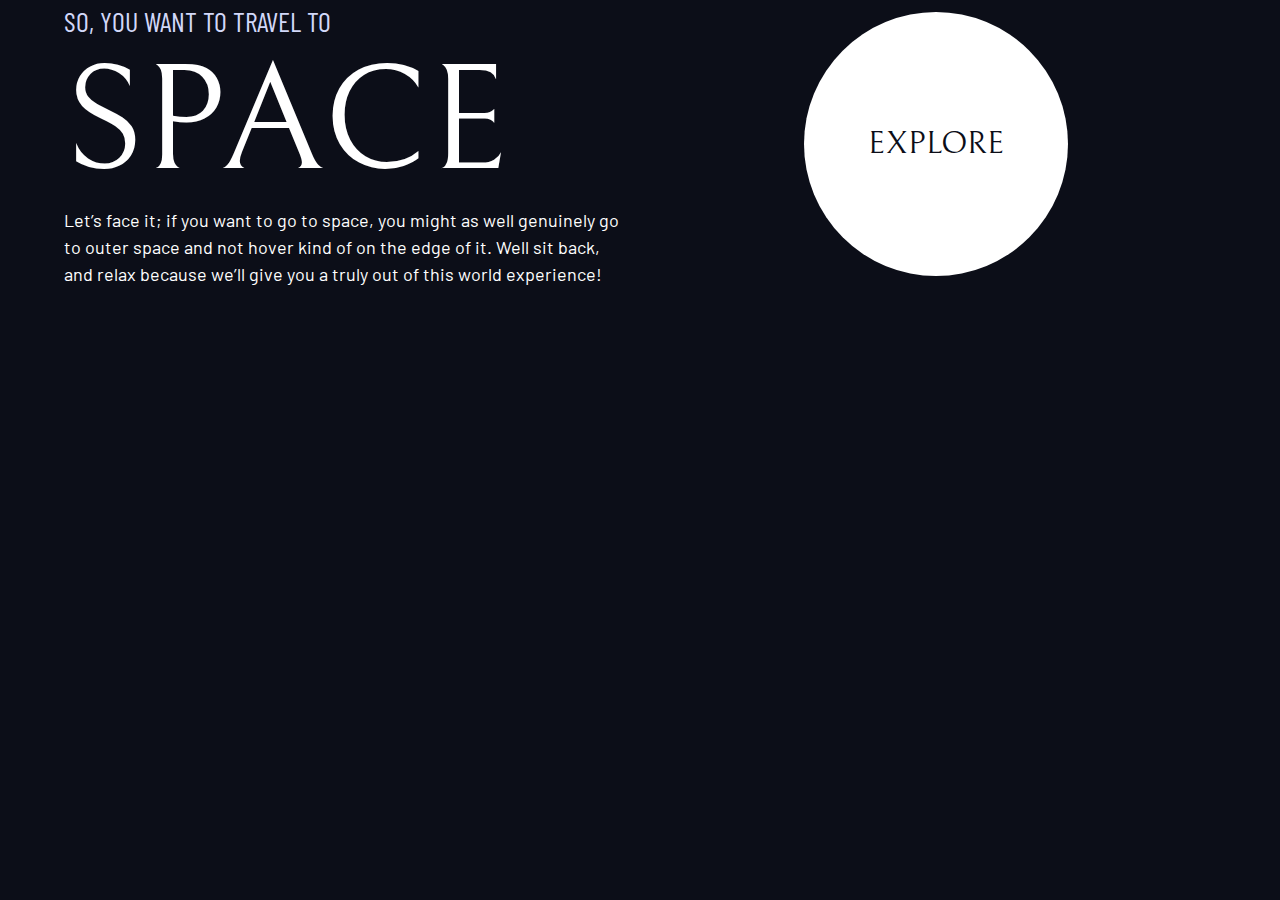
<file: index.html>
<!DOCTYPE html>
<html lang="en">

<head>
  <meta charset="UTF-8">
  <meta name="viewport" content="width=device-width, initial-scale=1.0">

  <link rel="icon" type="image/png" sizes="32x32" href="./assets/favicon-32x32.png">

  <title>Frontend Mentor | Space tourism website</title>

  <!-- Google fonts -->
  <link rel="preconnect" href="https://fonts.googleapis.com">
  <link rel="preconnect" href="https://fonts.gstatic.com" crossorigin>
  <link
    href="https://fonts.googleapis.com/css2?family=Barlow+Condensed:wght@400;700&family=Bellefair&family=Barlow:wght@400;700&display=swap"
    rel="stylesheet">

  <link rel="stylesheet" href="styles/design-system.css">

</head>

<body>

  <div class="page-wrapper flow">
    <!-- <header class="primary-header flex">
      <div class="logo">
        <img src="assets/shared/logo.svg" alt="space tourism logo">
      </div>
      <nav>
        <ul class="primary-navigation underline-indicators flex">
          <li class="active"><a class="uppercase text-white letter-spacing-2" href="#"><span>00</span>Home</a>
          <li><a class="uppercase text-white letter-spacing-2" href="#"><span>01</span>Destination</a>
          <li><a class="uppercase text-white letter-spacing-2" href="#"><span>02</span>Crew</a>
          <li><a class="uppercase text-white letter-spacing-2" href="#"><span>03</span>Technology</a>
        </ul>
      </nav>
    </header> -->

    <main class="flex">
      <section class="hero-section grid-container">
        <div class="hero-section__content">
          <h1 class="text-accent fs-500 ff-sans-cond uppercase">
            So, you want to travel to
            <span class="text-white fs-900 ff-serif">Space</span>
          </h1>
          <p>
            Let’s face it; if you want to go to space, you might as well genuinely go to
            outer space and not hover kind of on the edge of it. Well sit back, and relax
            because we’ll give you a truly out of this world experience!
          </p>
        </div>

        <div class="hero-section__button">
          <a href="#" class="large-button uppercase ff-serif fs-600 text-dark bg-white">Explore</a>
        </div>
      </section>
    </main>
  </div>  

</body>

</html>
</file>
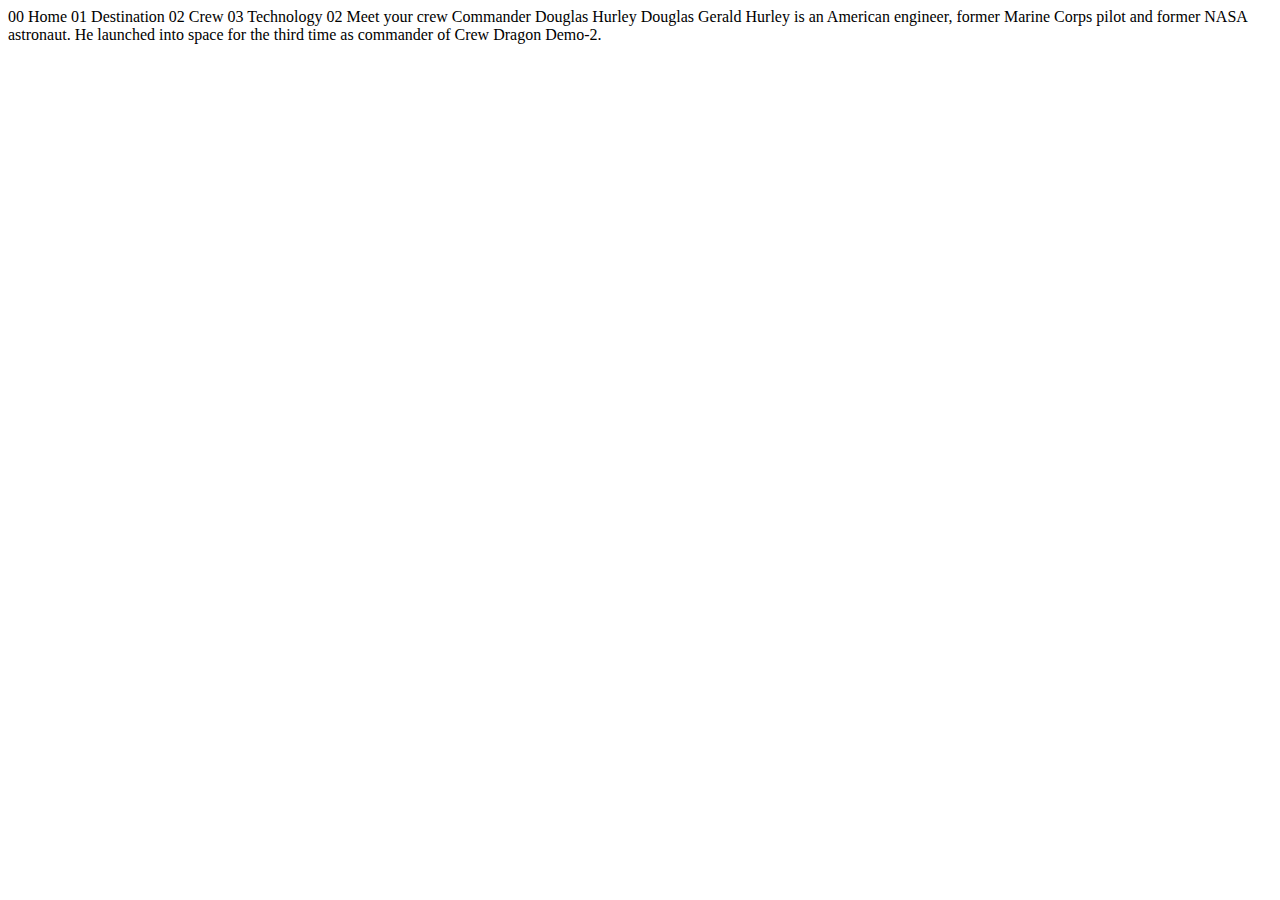
<file: crew-commander.html>
<!DOCTYPE html>
<html lang="en">
<head>
  <meta charset="UTF-8">
  <meta name="viewport" content="width=device-width, initial-scale=1.0">

  <link rel="icon" type="image/png" sizes="32x32" href="./assets/favicon-32x32.png">
  
  <title>Frontend Mentor | Space tourism website</title>
</head>
<body>

  00 Home
  01 Destination
  02 Crew
  03 Technology

  02 Meet your crew

  Commander
  Douglas Hurley

  Douglas Gerald Hurley is an American engineer, former Marine Corps pilot 
  and former NASA astronaut. He launched into space for the third time as 
  commander of Crew Dragon Demo-2.
</body>
</html>
</file>
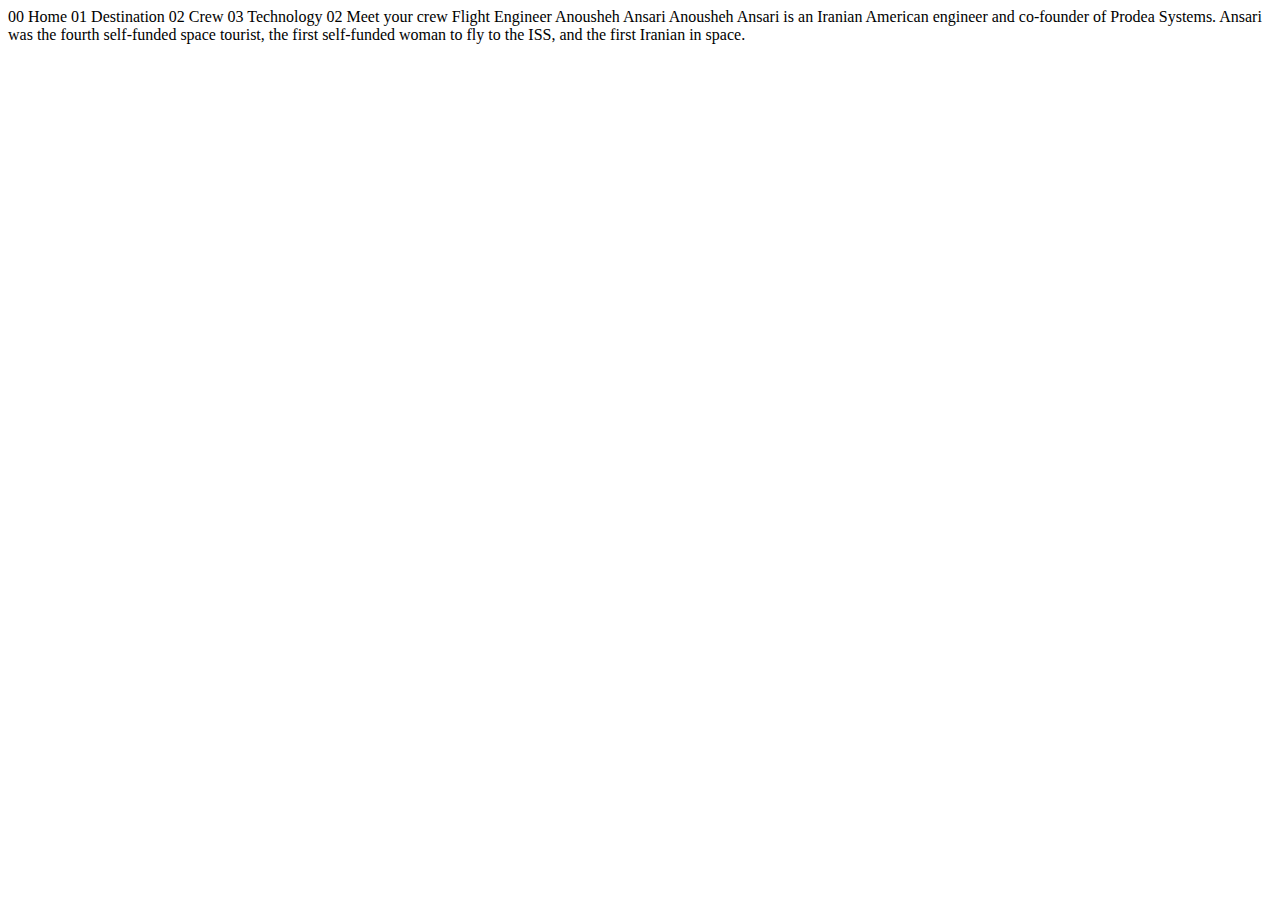
<file: crew-engineer.html>
<!DOCTYPE html>
<html lang="en">
<head>
  <meta charset="UTF-8">
  <meta name="viewport" content="width=device-width, initial-scale=1.0">

  <link rel="icon" type="image/png" sizes="32x32" href="./assets/favicon-32x32.png">
  
  <title>Frontend Mentor | Space tourism website</title>
</head>
<body>

  00 Home
  01 Destination
  02 Crew
  03 Technology

  02 Meet your crew

  Flight Engineer
  Anousheh Ansari

  Anousheh Ansari is an Iranian American engineer and co-founder of Prodea Systems. 
  Ansari was the fourth self-funded space tourist, the first self-funded woman to 
  fly to the ISS, and the first Iranian in space. 
</body>
</html>
</file>
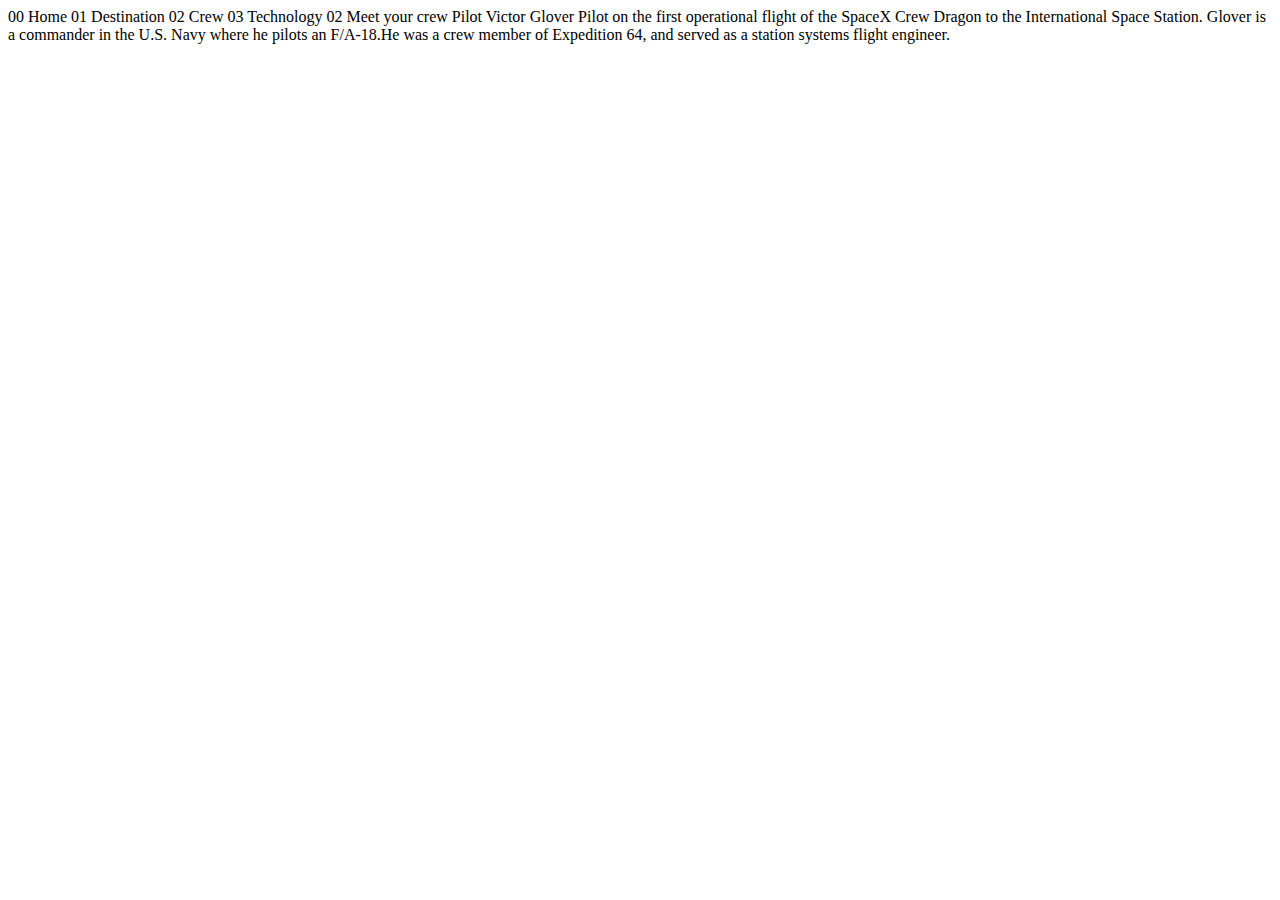
<file: crew-pilot.html>
<!DOCTYPE html>
<html lang="en">
<head>
  <meta charset="UTF-8">
  <meta name="viewport" content="width=device-width, initial-scale=1.0">

  <link rel="icon" type="image/png" sizes="32x32" href="./assets/favicon-32x32.png">
  
  <title>Frontend Mentor | Space tourism website</title>
</head>
<body>

  00 Home
  01 Destination
  02 Crew
  03 Technology

  02 Meet your crew

  Pilot
  Victor Glover

  Pilot on the first operational flight of the SpaceX Crew Dragon to the 
  International Space Station. Glover is a commander in the U.S. Navy where 
  he pilots an F/A-18.He was a crew member of Expedition 64, and served as a 
  station systems flight engineer. 
</body>
</html>
</file>
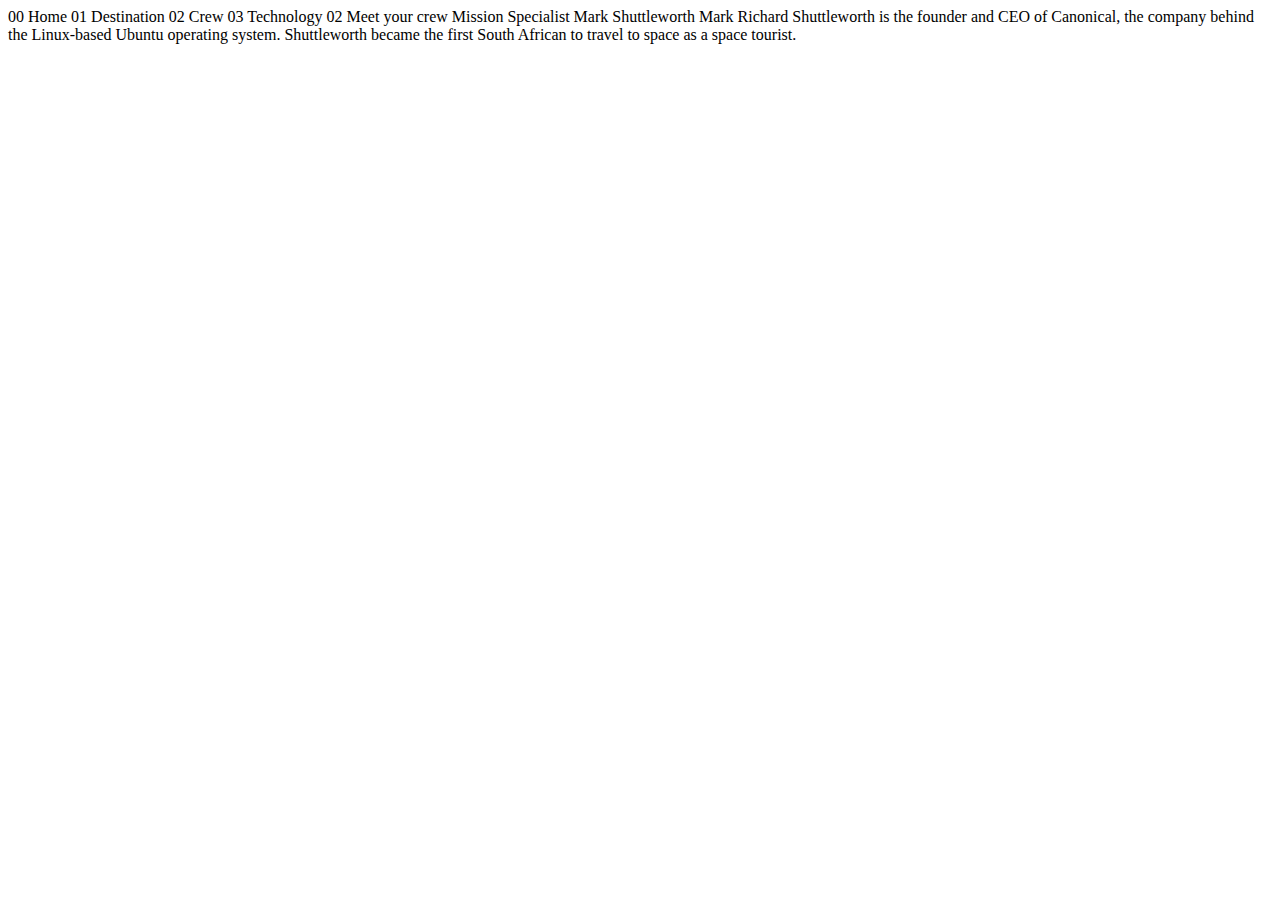
<file: crew-specialist.html>
<!DOCTYPE html>
<html lang="en">
<head>
  <meta charset="UTF-8">
  <meta name="viewport" content="width=device-width, initial-scale=1.0">

  <link rel="icon" type="image/png" sizes="32x32" href="./assets/favicon-32x32.png">
  
  <title>Frontend Mentor | Space tourism website</title>
</head>
<body>

  00 Home
  01 Destination
  02 Crew
  03 Technology

  02 Meet your crew

  Mission Specialist
  Mark Shuttleworth

  Mark Richard Shuttleworth is the founder and CEO of Canonical, the company behind 
  the Linux-based Ubuntu operating system. Shuttleworth became the first South 
  African to travel to space as a space tourist.
</body>
</html>
</file>
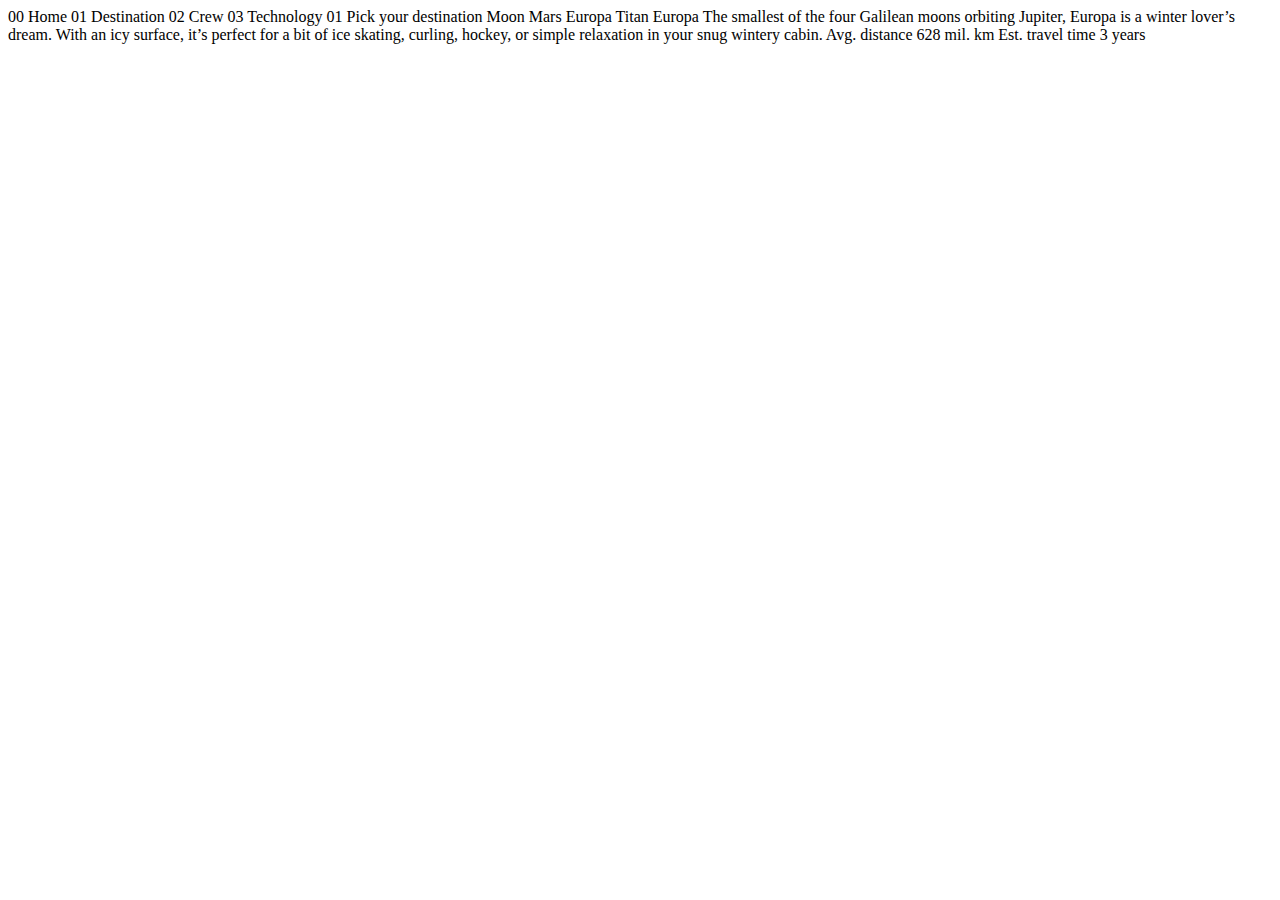
<file: destination-europa.html>
<!DOCTYPE html>
<html lang="en">
<head>
  <meta charset="UTF-8">
  <meta name="viewport" content="width=device-width, initial-scale=1.0">

  <link rel="icon" type="image/png" sizes="32x32" href="./assets/favicon-32x32.png">
  
  <title>Frontend Mentor | Space tourism website</title>
</head>
<body>

  00 Home
  01 Destination
  02 Crew
  03 Technology

  01 Pick your destination

  Moon
  Mars
  Europa
  Titan

  Europa

  The smallest of the four Galilean moons orbiting Jupiter, Europa is a 
  winter lover’s dream. With an icy surface, it’s perfect for a bit of 
  ice skating, curling, hockey, or simple relaxation in your snug 
  wintery cabin.

  Avg. distance
  628 mil. km

  Est. travel time
  3 years
</body>
</html>
</file>
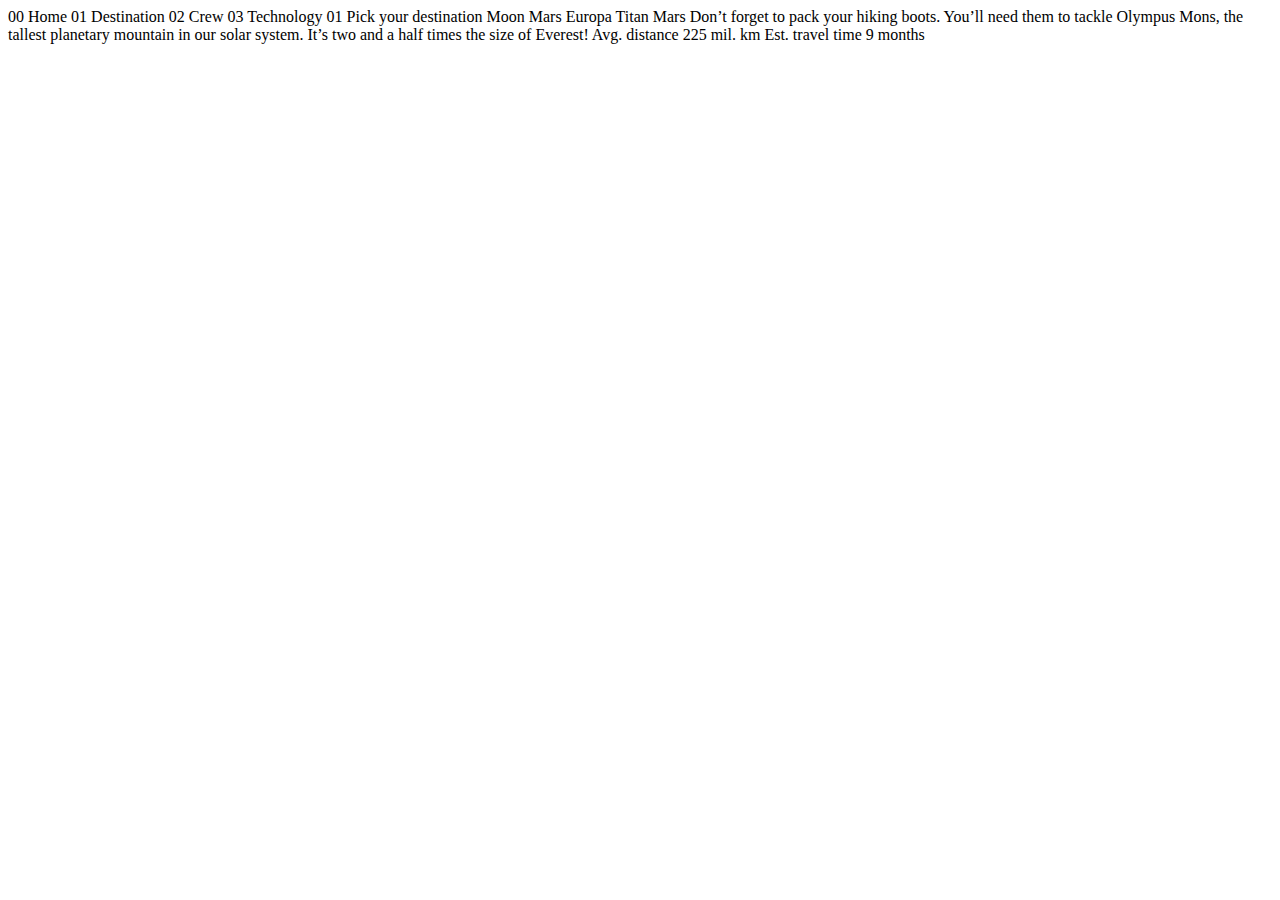
<file: destination-mars.html>
<!DOCTYPE html>
<html lang="en">
<head>
  <meta charset="UTF-8">
  <meta name="viewport" content="width=device-width, initial-scale=1.0">

  <link rel="icon" type="image/png" sizes="32x32" href="./assets/favicon-32x32.png">
  
  <title>Frontend Mentor | Space tourism website</title>
</head>
<body>

  00 Home
  01 Destination
  02 Crew
  03 Technology

  01 Pick your destination

  Moon
  Mars
  Europa
  Titan

  Mars

  Don’t forget to pack your hiking boots. You’ll need them to tackle Olympus Mons, 
  the tallest planetary mountain in our solar system. It’s two and a half times 
  the size of Everest!

  Avg. distance
  225 mil. km

  Est. travel time
  9 months
</body>
</html>
</file>
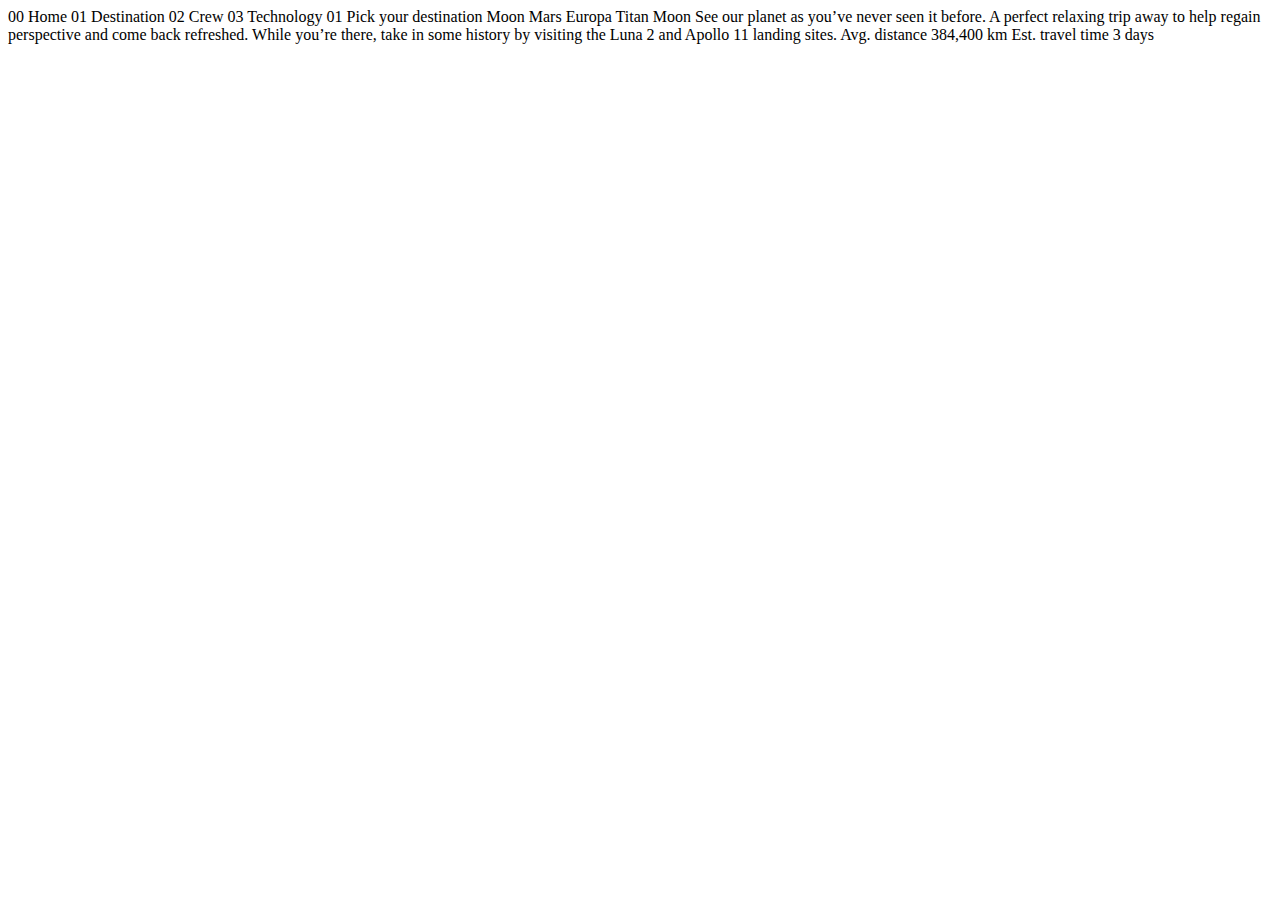
<file: destination-moon.html>
<!DOCTYPE html>
<html lang="en">
<head>
  <meta charset="UTF-8">
  <meta name="viewport" content="width=device-width, initial-scale=1.0">

  <link rel="icon" type="image/png" sizes="32x32" href="./assets/favicon-32x32.png">
  
  <title>Frontend Mentor | Space tourism website</title>
</head>
<body>

  00 Home
  01 Destination
  02 Crew
  03 Technology

  01 Pick your destination

  Moon
  Mars
  Europa
  Titan

  Moon

  See our planet as you’ve never seen it before. A perfect relaxing trip away to help 
  regain perspective and come back refreshed. While you’re there, take in some history 
  by visiting the Luna 2 and Apollo 11 landing sites.

  Avg. distance
  384,400 km

  Est. travel time
  3 days
</body>
</html>
</file>
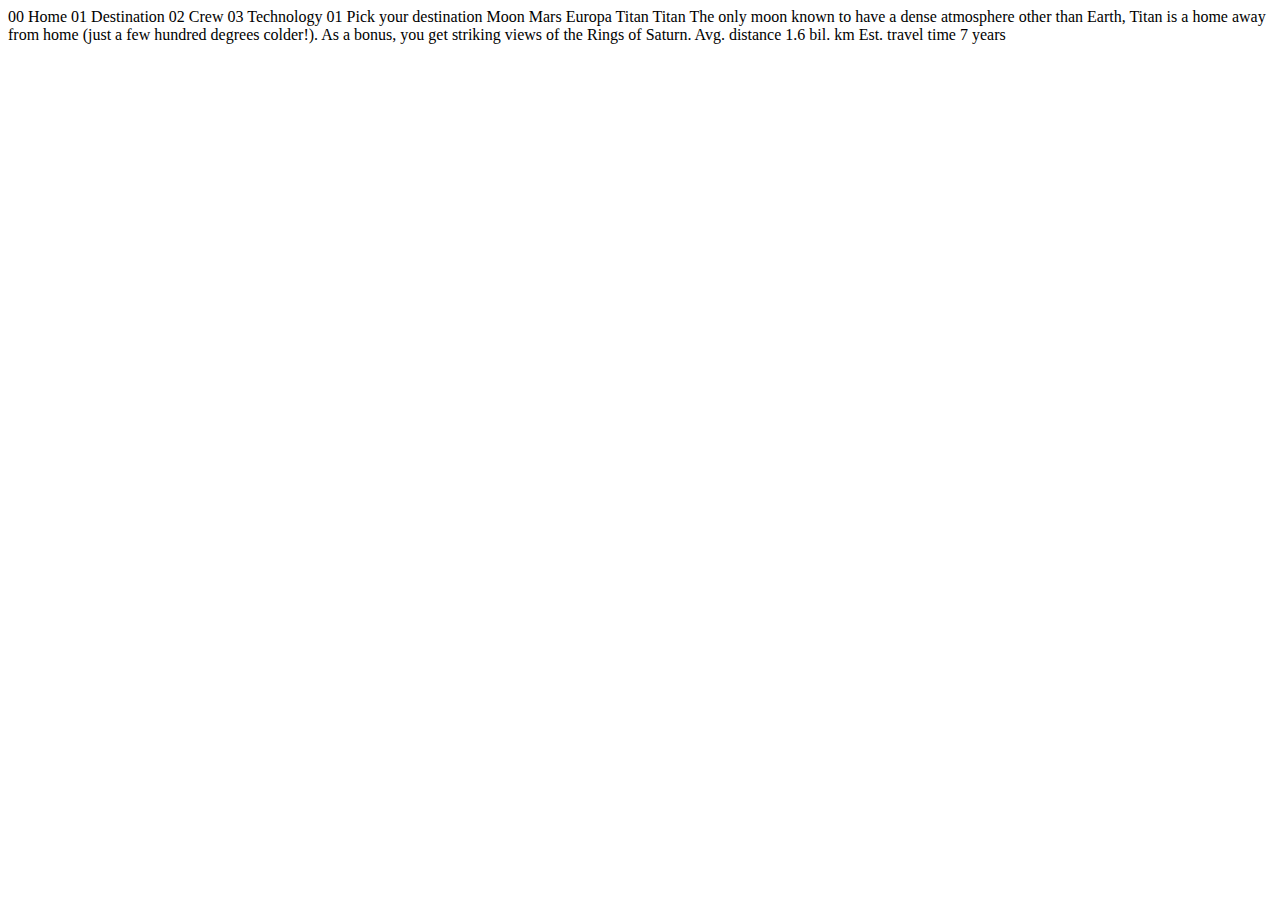
<file: destination-titan.html>
<!DOCTYPE html>
<html lang="en">
<head>
  <meta charset="UTF-8">
  <meta name="viewport" content="width=device-width, initial-scale=1.0">

  <link rel="icon" type="image/png" sizes="32x32" href="./assets/favicon-32x32.png">
  
  <title>Frontend Mentor | Space tourism website</title>
</head>
<body>

  00 Home
  01 Destination
  02 Crew
  03 Technology

  01 Pick your destination

  Moon
  Mars
  Europa
  Titan

  Titan

  The only moon known to have a dense atmosphere other than Earth, Titan 
  is a home away from home (just a few hundred degrees colder!). As a 
  bonus, you get striking views of the Rings of Saturn.

  Avg. distance
  1.6 bil. km

  Est. travel time
  7 years
</body>
</html>
</file>
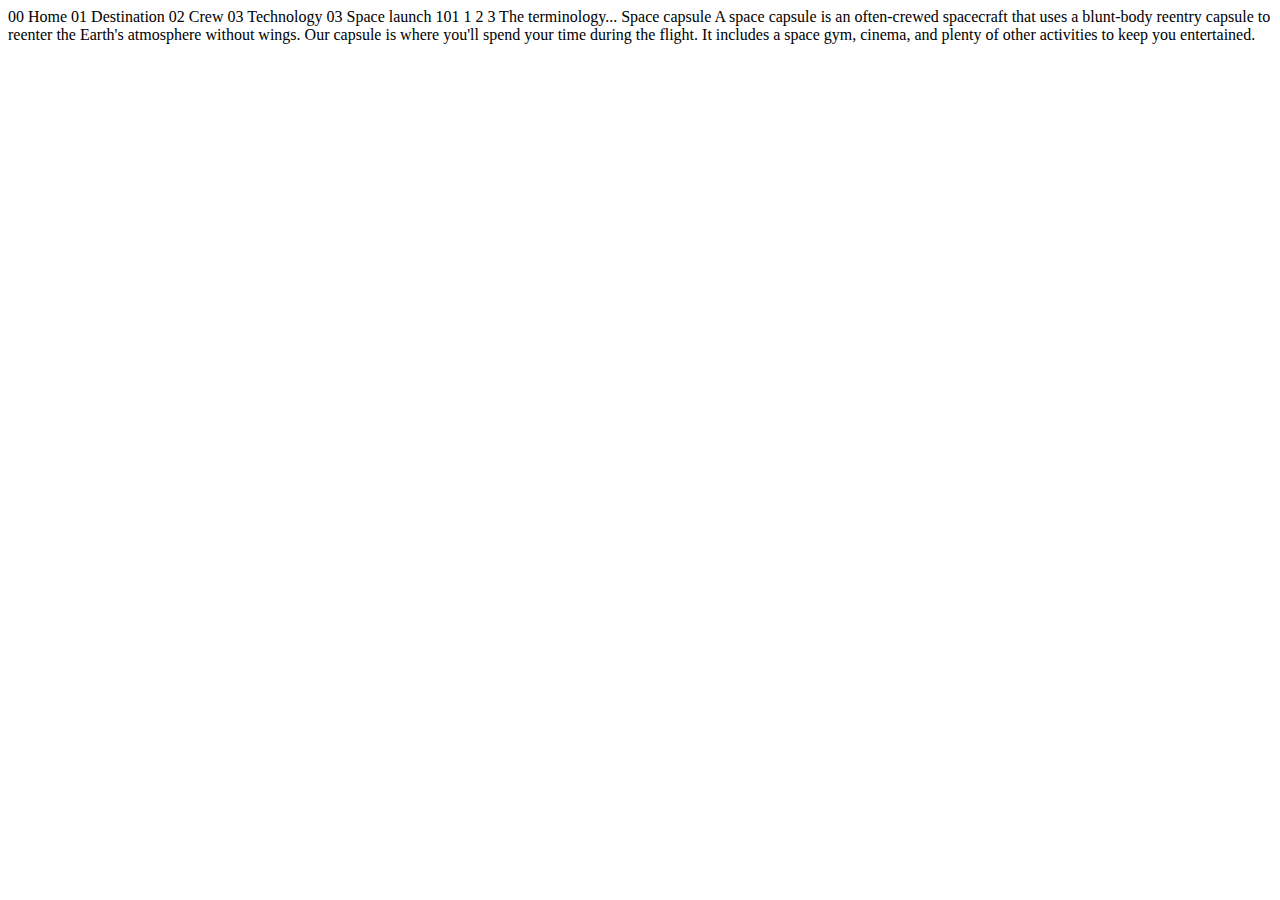
<file: technology-capsule.html>
<!DOCTYPE html>
<html lang="en">
<head>
  <meta charset="UTF-8">
  <meta name="viewport" content="width=device-width, initial-scale=1.0">

  <link rel="icon" type="image/png" sizes="32x32" href="./assets/favicon-32x32.png">
  
  <title>Frontend Mentor | Space tourism website</title>
</head>
<body>

  00 Home
  01 Destination
  02 Crew
  03 Technology

  03 Space launch 101

  1
  2
  3

  The terminology...
  Space capsule

  A space capsule is an often-crewed spacecraft that uses a blunt-body reentry 
  capsule to reenter the Earth's atmosphere without wings. Our capsule is where 
  you'll spend your time during the flight. It includes a space gym, cinema, 
  and plenty of other activities to keep you entertained.
</body>
</html>
</file>
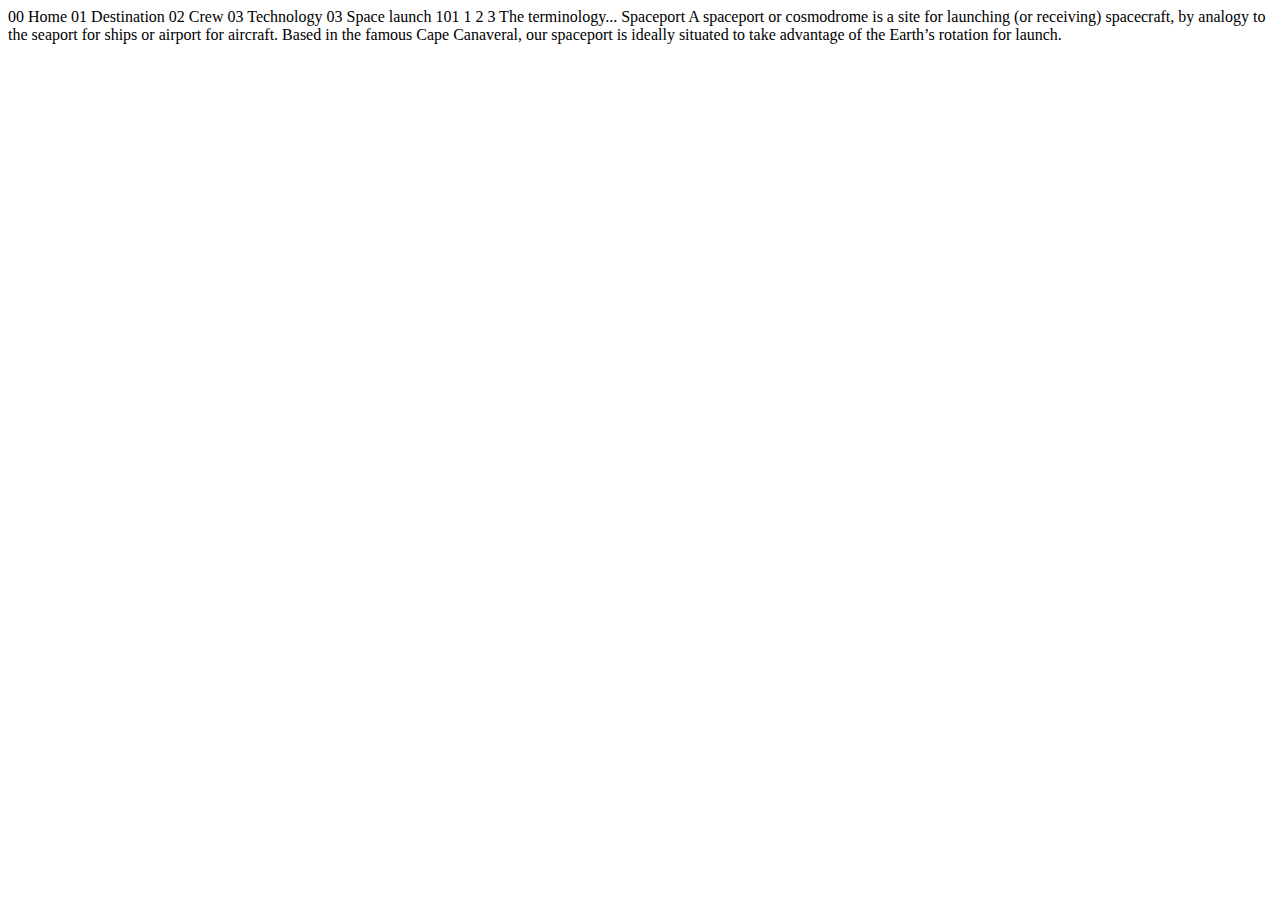
<file: technology-spaceport.html>
<!DOCTYPE html>
<html lang="en">
<head>
  <meta charset="UTF-8">
  <meta name="viewport" content="width=device-width, initial-scale=1.0">

  <link rel="icon" type="image/png" sizes="32x32" href="./assets/favicon-32x32.png">
  
  <title>Frontend Mentor | Space tourism website</title>
</head>
<body>

  00 Home
  01 Destination
  02 Crew
  03 Technology

  03 Space launch 101

  1
  2
  3

  The terminology...
  Spaceport

  A spaceport or cosmodrome is a site for launching (or receiving) spacecraft, 
  by analogy to the seaport for ships or airport for aircraft. Based in the 
  famous Cape Canaveral, our spaceport is ideally situated to take advantage 
  of the Earth’s rotation for launch.
</body>
</html>
</file>
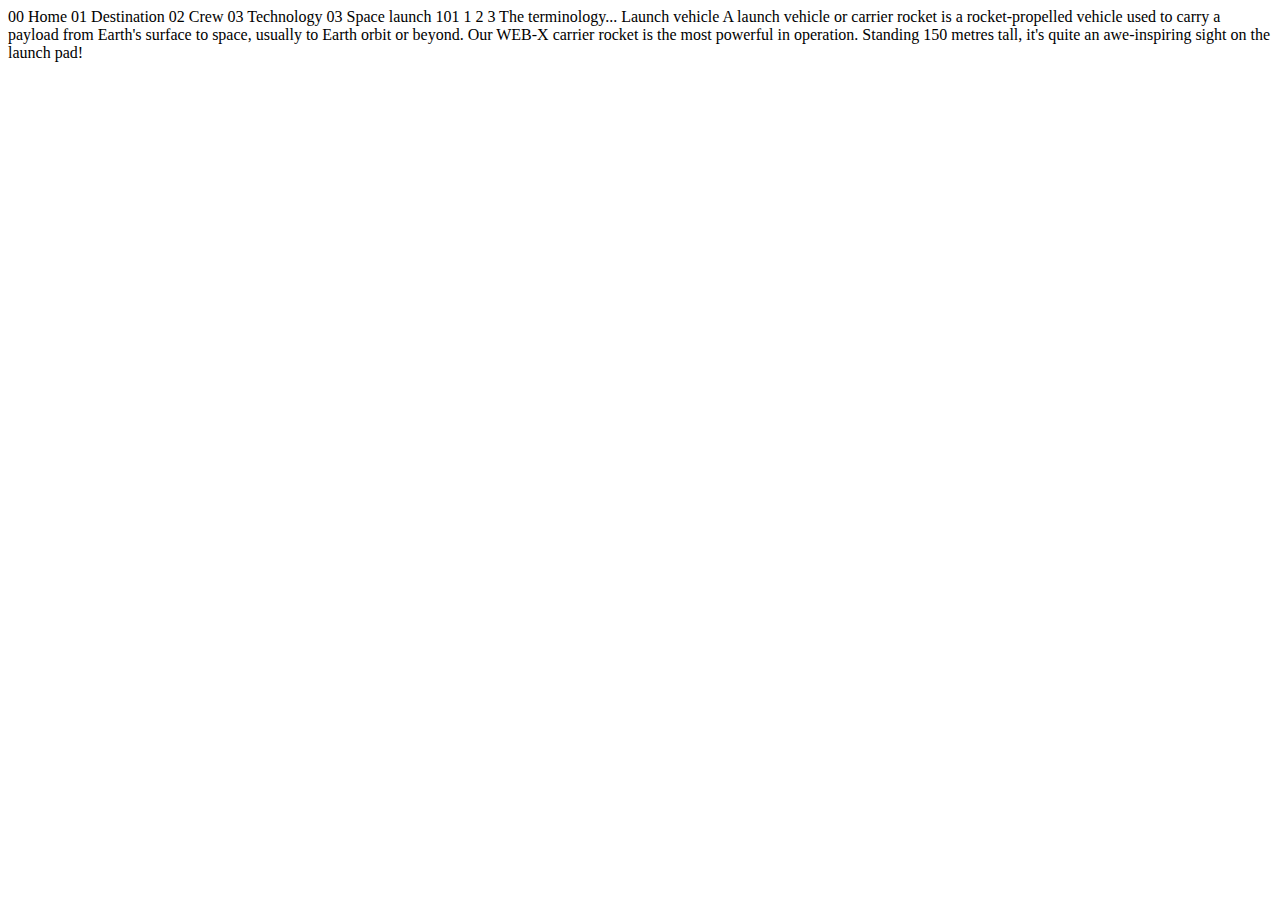
<file: technology-vehicle.html>
<!DOCTYPE html>
<html lang="en">
<head>
  <meta charset="UTF-8">
  <meta name="viewport" content="width=device-width, initial-scale=1.0">

  <link rel="icon" type="image/png" sizes="32x32" href="./assets/favicon-32x32.png">
  
  <title>Frontend Mentor | Space tourism website</title>
</head>
<body>

  00 Home
  01 Destination
  02 Crew
  03 Technology

  03 Space launch 101

  1
  2
  3

  The terminology...
  Launch vehicle

  A launch vehicle or carrier rocket is a rocket-propelled vehicle used to carry a 
  payload from Earth's surface to space, usually to Earth orbit or beyond. Our 
  WEB-X carrier rocket is the most powerful in operation. Standing 150 metres tall, 
  it's quite an awe-inspiring sight on the launch pad!
</body>
</html>
</file>
<file: styles/design-system.css>
/* ------------------- */
/* Custom properties   */
/* ------------------- */

:root {
    /* colors */
    --clr-dark: 230 35% 7%;
    --clr-light: 231 77% 90%;
    --clr-white: 0 0% 100%;
    
    /* font-sizes */
    --fs-900: 9.375rem;
    --fs-800: 6.25rem;
    --fs-700: 3.5rem;
    --fs-600: 2rem;
    --fs-500: 1.75rem;
    --fs-400: 1.125rem;
    --fs-300: 1rem;
    --fs-200: 0.875rem;
    
    /* font-families */
    --ff-serif: "Bellefair", serif;
    --ff-sans-cond: "Barlow Condensed", sans-serif;
    --ff-sans-normal: "Barlow", sans-serif;
}


/* ------------------- */
/* Reset               */
/* ------------------- */

/* https://piccalil.li/blog/a-modern-css-reset/ */

/* Box sizing */
*,
*::before,
*::after {
    box-sizing: border-box;
}

/* Reset margins */
body,
h1,
h2,
h3,
h4,
h5,
p,
figure,
picture {
    margin: 0; 
}

h1,
h2,
h3,
h4,
h5,
h6,
p {
    font-weight: 400;
}

/* set up the body */
body {
    font-family: var(--ff-sans-normal);
    font-size: var(--fs-400);
    color: hsl( var(--clr-white) );
    background-color: hsl( var(--clr-dark) );
    line-height: 1.5;
    min-height: 100vh;
    overflow-x: hidden;
}

/* make images easier to work with */
img,
picutre {
    max-width: 100%;
    display: block;
}

/* make form elements easier to work with */
input,
button,
textarea,
select {
    font: inherit;
}

/* remove animations for people who've turned them off */
@media (prefers-reduced-motion: reduce) {  
  *,
  *::before,
  *::after {
    animation-duration: 0.01ms !important;
    animation-iteration-count: 1 !important;
    transition-duration: 0.01ms !important;
    scroll-behavior: auto !important;
  }
}


/* ------------------- */
/* Utility classes     */
/* ------------------- */

/* general */

.flex {
    display: flex;
    gap: var(--gap, 1rem);
}

.grid {
    display: grid;
    gap: var(--gap, 1rem);
}

.flow > *:where(:not(:first-child)) {
    margin-top: var(--flow-space, 1rem);
}

.container {
    padding-inline: 2em;
    margin-inline: auto;
    max-width: 80rem;
}


.grid-container{
    display: grid;
    row-gap: var(--grid-gap, 2rem);
    place-items: center;
}

@media (min-width: 45rem){
    .grid-container{
        grid-template-columns: minmax(2rem, auto) repeat(2, minmax(0, 1fr)) minmax(2rem, auto);   
        column-gap: var(--grid-gap, 2rem); 
    }

    .grid-container > *:first-child {
        grid-column: 2;
    }
    
    .grid-container > *:last-child {
        grid-column: 3;
    }
}

.sr-only {
  position: absolute; 
  width: 1px;
  height: 1px;
  padding: 0;
  margin: -1px; 
  overflow: hidden;
  clip: rect(0, 0, 0, 0);
  white-space: nowrap; /* added line */
  border: 0;
}

/* colors */

.bg-dark { background-color: hsl( var(--clr-dark) );}
.bg-accent { background-color: hsl( var(--clr-light) );}
.bg-white { background-color: hsl( var(--clr-white) );}

.text-dark { color: hsl( var(--clr-dark) );}
.text-accent { color: hsl( var(--clr-light) );}
.text-white { color: hsl( var(--clr-white) );}

/* typography */

.ff-serif { font-family: var(--ff-serif); } 
.ff-sans-cond { font-family: var(--ff-sans-cond); } 
.ff-sans-normal { font-family: var(--ff-sans-normal); } 

.letter-spacing-1 { letter-spacing: 4.75px; } 
.letter-spacing-2 { letter-spacing: 2.7px; } 
.letter-spacing-3 { letter-spacing: 2.35px; } 

.uppercase { text-transform: uppercase; }

.fs-900 { font-size: var(--fs-900); }
.fs-800 { font-size: var(--fs-800); }
.fs-700 { font-size: var(--fs-700); }
.fs-600 { font-size: var(--fs-600); }
.fs-500 { font-size: var(--fs-500); }
.fs-400 { font-size: var(--fs-400); }
.fs-300 { font-size: var(--fs-300); }
.fs-200 { font-size: var(--fs-200); }

.fs-900,
.fs-800,
.fs-700,
.fs-600 {
    line-height: 1.1;
}

.numbered-title {
    font-family: var(--ff-sans-cond);
    font-size: var(--fs-500);
    text-transform: uppercase;
    letter-spacing: 4.72px; 
}

.numbered-title span {
    margin-right: .5em;
    font-weight: 700;
    color: hsl( var(--clr-white) / .25);
}


/* ------------------- */
/* Compontents         */
/* ------------------- */

.large-button {
    position: relative;
    z-index: 1;
    display: inline-grid;
    place-items: center;
    padding: 0 2em;
    border-radius: 50%;
    aspect-ratio: 1;
    text-decoration: none;
}

.large-button::after {
    content: '';
    position: absolute;
    z-index: -1;
    width: 100%;
    height: 100%;
    background: hsl( var(--clr-white) / .1);
    border-radius: 50%;
    opacity: 0;
    transition: opacity 500ms linear, transform 750ms ease-in-out;
}
 
.large-button:hover::after,
.large-button:focus::after {
    opacity: 1;
    transform: scale(1.5);
}

.primary-navigation {
    --gap: 8rem;
    --underline-gap: 2rem;
    list-style: none;
    padding: 0;
    margin: 0;
}

.primary-navigation a {
    text-decoration: none;
}

.primary-navigation a > span {
    font-weight: 700;
    margin-right: .5em;
}

.underline-indicators > * {
    cursor: pointer;
    padding: var(--underline-gap, 1rem) 0;
    border: 0;
    border-bottom: .2rem solid hsl( var(--clr-white) / 0 );
}

.underline-indicators > *:hover,
.underline-indicators > *:focus {
    border-color: hsl( var(--clr-white) / .5);
}

.underline-indicators > .active,
.underline-indicators > [aria-selected="true"] {
    color: hsl( var(--clr-white) / 1);
    border-color: hsl( var(--clr-white) / 1); 
}

.tab-list {
    --gap: 2rem;
}

.dot-indicators > * {
    cursor: pointer;
    border: 0;
    border-radius: 50%;
    padding: .5em;
    background-color: hsl( var(--clr-white) / .25);
}
 
.dot-indicators > *:hover,
.dot-indicators > *:focus { 
    background-color: hsl( var(--clr-white) / .5);
}

.dot-indicators > [aria-selected="true"] {
    background-color: hsl( var(--clr-white) / 1); 
}

.page-wrapper{
    display: grid;
    grid-template-rows: min-content 1fr;
    min-height: 100vh;
}

.hero-section__content{
    text-align: center;
}

@media (min-width: 45rem){
    .hero-section__content{
        text-align: left;
    }
}
</file>
